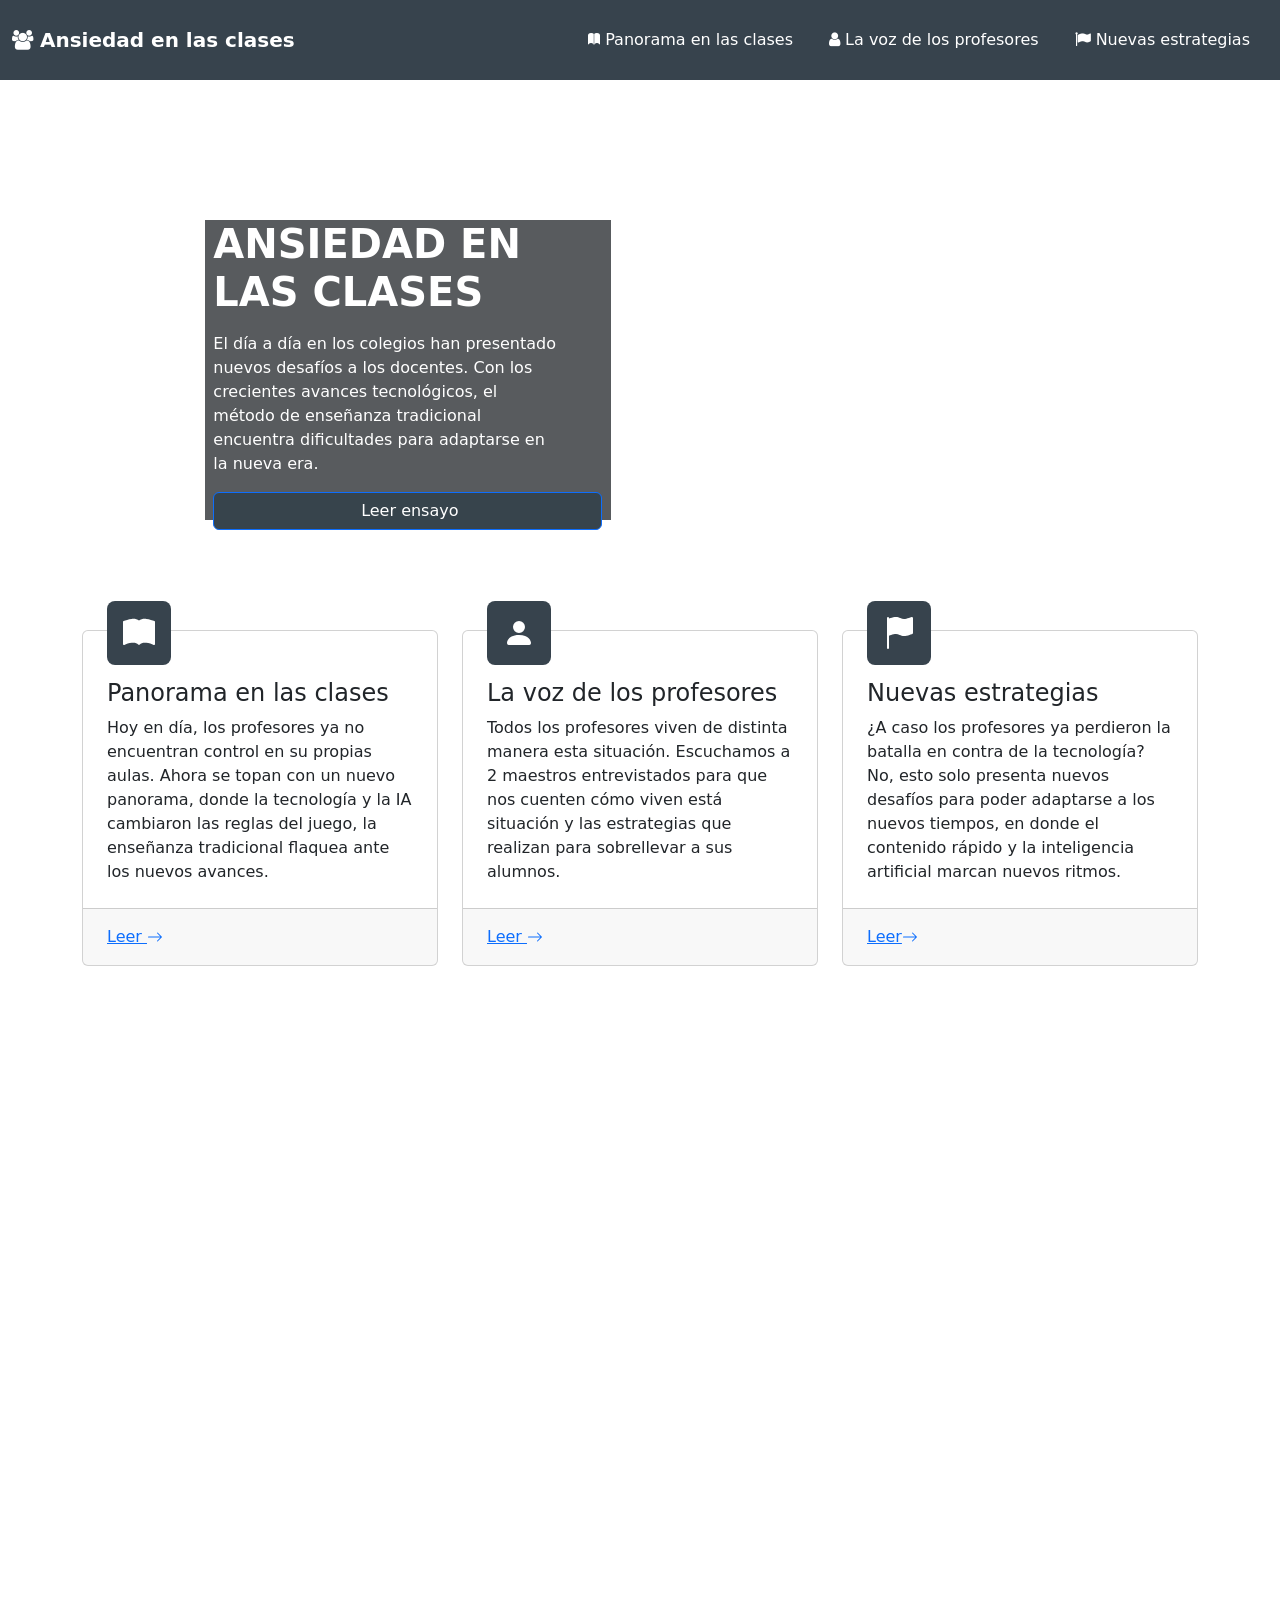
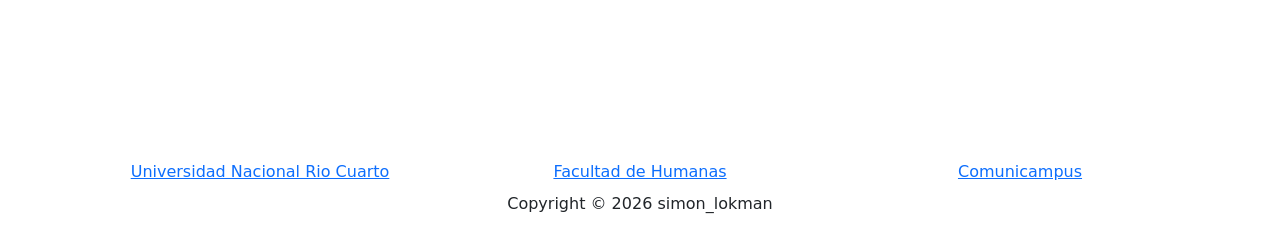
<file: index.html>
<!DOCTYPE html>
<html data-bs-theme="light" lang="en">

<head>
    <meta charset="utf-8">
    <meta name="viewport" content="width=device-width, initial-scale=1.0, shrink-to-fit=no">
    <title>Ansiedad en las clases</title>
    <link rel="stylesheet" href="assets/bootstrap/css/bootstrap.min.css">
    <link rel="stylesheet" href="https://fonts.googleapis.com/css?family=Lora">
    <link rel="stylesheet" href="assets/fonts/font-awesome.min.css">
    <link rel="stylesheet" href="assets/fonts/ionicons.min.css">
    <link rel="stylesheet" href="assets/css/article-nice.css">
    <link rel="stylesheet" href="assets/css/Dark-NavBar-Navigation-with-Button.css">
    <link rel="stylesheet" href="assets/css/Dark-NavBar-Navigation-with-Search.css">
    <link rel="stylesheet" href="assets/css/Dark-NavBar.css">
    <link rel="stylesheet" href="assets/css/ml-video-1.css">
    <link rel="stylesheet" href="assets/css/ml-video.css">
    <link rel="stylesheet" href="assets/css/Navbar-Centered-Brand-Dark-icons.css">
    <link rel="stylesheet" href="assets/css/social-links.css">
</head>

<body>
    <div>
        <nav class="navbar navbar-expand-md sticky-top navigation-clean-button navbar-light" style="height:80px;background-color:#37434d;color:#ffffff;">
            <div class="container-fluid"><a class="navbar-brand" href="index.html"><i class="fa fa-group"></i>&nbsp;Ansiedad en las clases</a><button class="navbar-toggler" data-bs-toggle="collapse" data-bs-target="#navcol-1"><span class="visually-hidden">Toggle navigation</span><span class="navbar-toggler-icon"></span></button>
                <div class="collapse navbar-collapse" id="navcol-1">
                    <ul class="navbar-nav ms-auto">
                        <li class="nav-item"></li>
                        <li class="nav-item"><a class="nav-link" style="color:#ffffff;" href="Pagina%201.html"><i class="icon ion-ios-book"></i>&nbsp;Panorama en las clases</a></li>
                        <li class="nav-item"><a class="nav-link" style="color:#ffffff;" href="Pagina%202.html"><i class="fa fa-user"></i>&nbsp;La voz de los profesores</a></li>
                        <li class="nav-item"><a class="nav-link" style="color:#ffffff;" href="Pagina%203.html"><i class="fa fa-flag"></i>&nbsp;Nuevas estrategias</a></li>
                        <li class="nav-item"></li>
                    </ul>
                </div>
            </div>
        </nav>
    </div>
    <section>
        <div style="height: 600px;background: url(&quot;https://i.ibb.co/5gRZz3hs/Celulares-en-la-escuela-cada-vez-mas-paises-restr.png&quot;) center / cover;">
            <div class="row">
                <div class="col-md-6 col-xl-4 col-xxl-4 offset-md-2 ps-2 mb-4 pb-0" style="margin-top: 140px;background: var(--bs-secondary-color);height: 300px;backdrop-filter: opacity(0.63) blur(4px);-webkit-backdrop-filter: opacity(0.63) blur(4px);width: 406px;">
                    <div style="max-width: 350px;">
                        <h1 class="text-uppercase fw-bold" style="--bs-body-color: #ffffff;--bs-dark: #ffffff;--bs-dark-rgb: 255,255,255;border-color: rgb(255,255,255);color: rgb(255,255,255);">Ansiedad en las clases</h1>
                        <p class="my-3" style="color: rgb(255,255,255);">El día a día en los colegios han presentado nuevos desafíos a los docentes. Con los crecientes avances tecnológicos, el método de enseñanza tradicional encuentra dificultades para adaptarse en la nueva era.</p>
                    </div><a class="btn btn-primary me-0 pe-2" role="button" style="background: rgb(55,68,76);filter: blur(0px);width: 389px;" href="https://docs.google.com/document/d/1BsuKO37aSyL7-ldbVSuxeJLJY0lEOlQ5/edit?usp=sharing&amp;ouid=116143660515679814758&amp;rtpof=true&amp;sd=true" target="_blank">Leer ensayo</a>
                </div>
            </div>
        </div>
        <div class="container position-relative h-100" style="top: -50px;">
            <div class="row gy-5 gy-lg-0 row-cols-1 row-cols-md-2 row-cols-lg-3">
                <div class="col">
                    <div class="card">
                        <div class="card-body p-4 pt-5">
                            <div class="bs-icon-lg bs-icon-rounded bs-icon-primary position-absolute d-flex flex-shrink-0 justify-content-center align-items-center mb-3 bs-icon" style="top: -30px;background: rgb(55,67,77);"><svg class="bi bi-book-fill" xmlns="http://www.w3.org/2000/svg" width="1em" height="1em" fill="currentColor" viewBox="0 0 16 16">
                                    <path d="M8 1.783C7.015.936 5.587.81 4.287.94c-1.514.153-3.042.672-3.994 1.105A.5.5 0 0 0 0 2.5v11a.5.5 0 0 0 .707.455c.882-.4 2.303-.881 3.68-1.02 1.409-.142 2.59.087 3.223.877a.5.5 0 0 0 .78 0c.633-.79 1.814-1.019 3.222-.877 1.378.139 2.8.62 3.681 1.02A.5.5 0 0 0 16 13.5v-11a.5.5 0 0 0-.293-.455c-.952-.433-2.48-.952-3.994-1.105C10.413.809 8.985.936 8 1.783"></path>
                                </svg></div>
                            <h4 class="card-title">Panorama en las clases</h4>
                            <p class="card-text">Hoy en día, los profesores ya no encuentran control en su propias aulas. Ahora se topan con un nuevo panorama, donde la tecnología y la IA cambiaron las reglas del juego, la enseñanza tradicional flaquea ante los nuevos avances.</p>
                        </div>
                        <div class="card-footer p-4 py-3"><a href="Pagina%201.html">Leer&nbsp;<svg class="bi bi-arrow-right" xmlns="http://www.w3.org/2000/svg" width="1em" height="1em" fill="currentColor" viewBox="0 0 16 16">
                                    <path fill-rule="evenodd" d="M1 8a.5.5 0 0 1 .5-.5h11.793l-3.147-3.146a.5.5 0 0 1 .708-.708l4 4a.5.5 0 0 1 0 .708l-4 4a.5.5 0 0 1-.708-.708L13.293 8.5H1.5A.5.5 0 0 1 1 8"></path>
                                </svg></a></div>
                    </div>
                </div>
                <div class="col">
                    <div class="card">
                        <div class="card-body p-4 pt-5">
                            <div class="bs-icon-lg bs-icon-rounded bs-icon-primary position-absolute d-flex flex-shrink-0 justify-content-center align-items-center mb-3 bs-icon" style="top: -30px;background: rgb(55,67,77);"><svg class="bi bi-person-fill" xmlns="http://www.w3.org/2000/svg" width="1em" height="1em" fill="currentColor" viewBox="0 0 16 16">
                                    <path d="M3 14s-1 0-1-1 1-4 6-4 6 3 6 4-1 1-1 1zm5-6a3 3 0 1 0 0-6 3 3 0 0 0 0 6"></path>
                                </svg></div>
                            <h4 class="card-title">La voz de los profesores</h4>
                            <p class="card-text">Todos los profesores viven de distinta manera esta situación. Escuchamos a 2 maestros entrevistados para que nos cuenten cómo viven está situación y las estrategias que realizan para sobrellevar a sus alumnos.</p>
                        </div>
                        <div class="card-footer p-4 py-3"><a href="Pagina%202.html">Leer&nbsp;<svg class="bi bi-arrow-right" xmlns="http://www.w3.org/2000/svg" width="1em" height="1em" fill="currentColor" viewBox="0 0 16 16">
                                    <path fill-rule="evenodd" d="M1 8a.5.5 0 0 1 .5-.5h11.793l-3.147-3.146a.5.5 0 0 1 .708-.708l4 4a.5.5 0 0 1 0 .708l-4 4a.5.5 0 0 1-.708-.708L13.293 8.5H1.5A.5.5 0 0 1 1 8"></path>
                                </svg></a></div>
                    </div>
                </div>
                <div class="col">
                    <div class="card">
                        <div class="card-body p-4 pt-5">
                            <div class="bs-icon-lg bs-icon-rounded bs-icon-primary position-absolute d-flex flex-shrink-0 justify-content-center align-items-center mb-3 bs-icon" style="top: -30px;background: rgb(55,67,77);"><svg class="bi bi-flag-fill" xmlns="http://www.w3.org/2000/svg" width="1em" height="1em" fill="currentColor" viewBox="0 0 16 16">
                                    <path d="M14.778.085A.5.5 0 0 1 15 .5V8a.5.5 0 0 1-.314.464L14.5 8l.186.464-.003.001-.006.003-.023.009a12.435 12.435 0 0 1-.397.15c-.264.095-.631.223-1.047.35-.816.252-1.879.523-2.71.523-.847 0-1.548-.28-2.158-.525l-.028-.01C7.68 8.71 7.14 8.5 6.5 8.5c-.7 0-1.638.23-2.437.477A19.626 19.626 0 0 0 3 9.342V15.5a.5.5 0 0 1-1 0V.5a.5.5 0 0 1 1 0v.282c.226-.079.496-.17.79-.26C4.606.272 5.67 0 6.5 0c.84 0 1.524.277 2.121.519l.043.018C9.286.788 9.828 1 10.5 1c.7 0 1.638-.23 2.437-.477a19.587 19.587 0 0 0 1.349-.476l.019-.007.004-.002h.001"></path>
                                </svg></div>
                            <h4 class="card-title">Nuevas estrategias</h4>
                            <p class="card-text">¿A caso los profesores ya perdieron la batalla en contra de la tecnología? No, esto solo presenta nuevos desafíos para poder adaptarse a los nuevos tiempos, en donde el contenido rápido y la inteligencia artificial marcan nuevos ritmos.</p>
                        </div>
                        <div class="card-footer p-4 py-3"><a href="Pagina%203.html">Leer<svg class="bi bi-arrow-right" xmlns="http://www.w3.org/2000/svg" width="1em" height="1em" fill="currentColor" viewBox="0 0 16 16">
                                    <path fill-rule="evenodd" d="M1 8a.5.5 0 0 1 .5-.5h11.793l-3.147-3.146a.5.5 0 0 1 .708-.708l4 4a.5.5 0 0 1 0 .708l-4 4a.5.5 0 0 1-.708-.708L13.293 8.5H1.5A.5.5 0 0 1 1 8"></path>
                                </svg></a></div>
                    </div>
                </div>
            </div>
        </div>
    </section>
    <div class="ratio ratio-16x9"><iframe src="https://view.genially.com/6a24480dca511732562c22d0"></iframe></div>
    <footer class="text-center bg-body py-4">
        <div class="container">
            <div class="row row-cols-1 row-cols-lg-3">
                <div class="col"><a href="https://www.unrc.edu.ar/" target="_blank">Universidad Nacional Rio Cuarto</a></div>
                <div class="col"><a href="https://www.hum.unrc.edu.ar/" target="_blank">Facultad de Humanas</a>
                    <p class="text-body my-2">Copyright&nbsp;© 2026 simon_lokman</p>
                    <p class="text-body my-2"></p>
                </div>
                <div class="col ps-0 pe-0"><a href="https://comunicampus.org/" target="_blank">Comunicampus</a></div>
            </div>
        </div>
    </footer>
    <script src="assets/bootstrap/js/bootstrap.min.js"></script>
    <script src="assets/js/ml-video.js"></script>
</body>

</html>
</file>
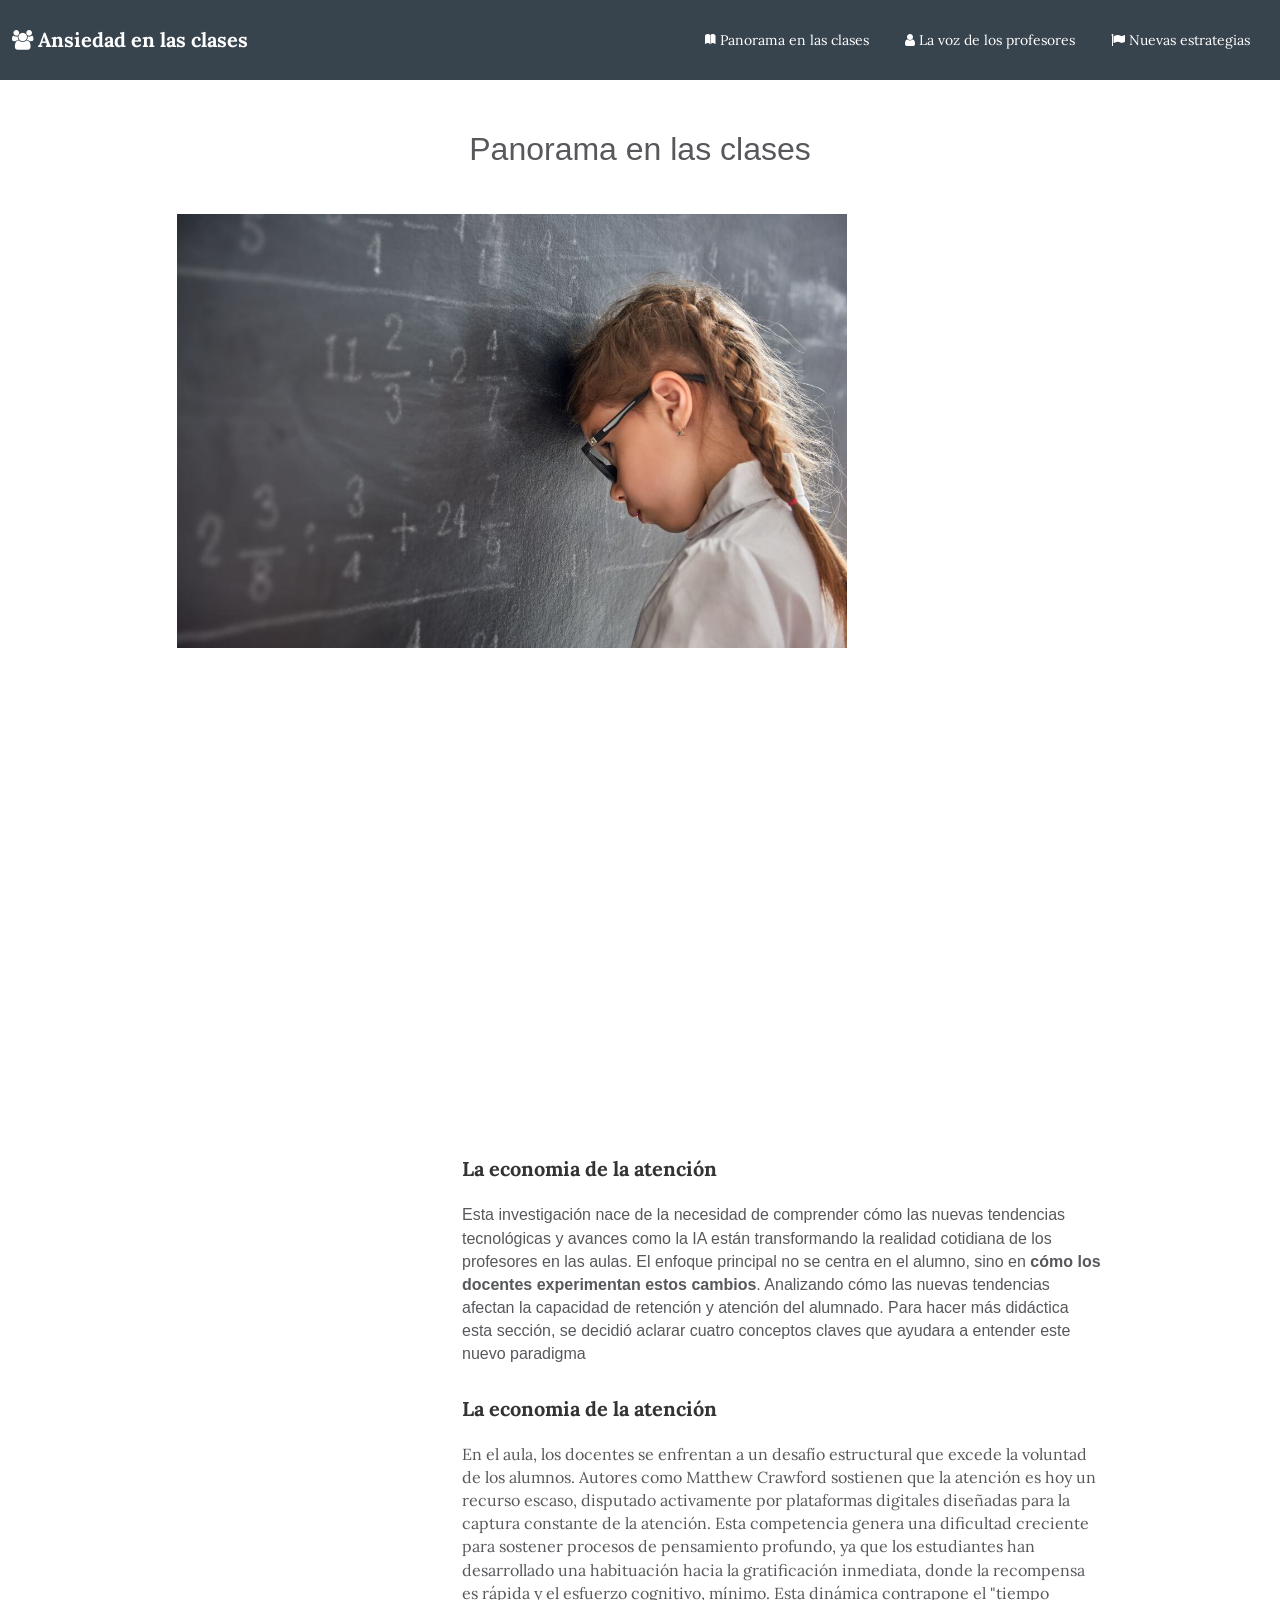
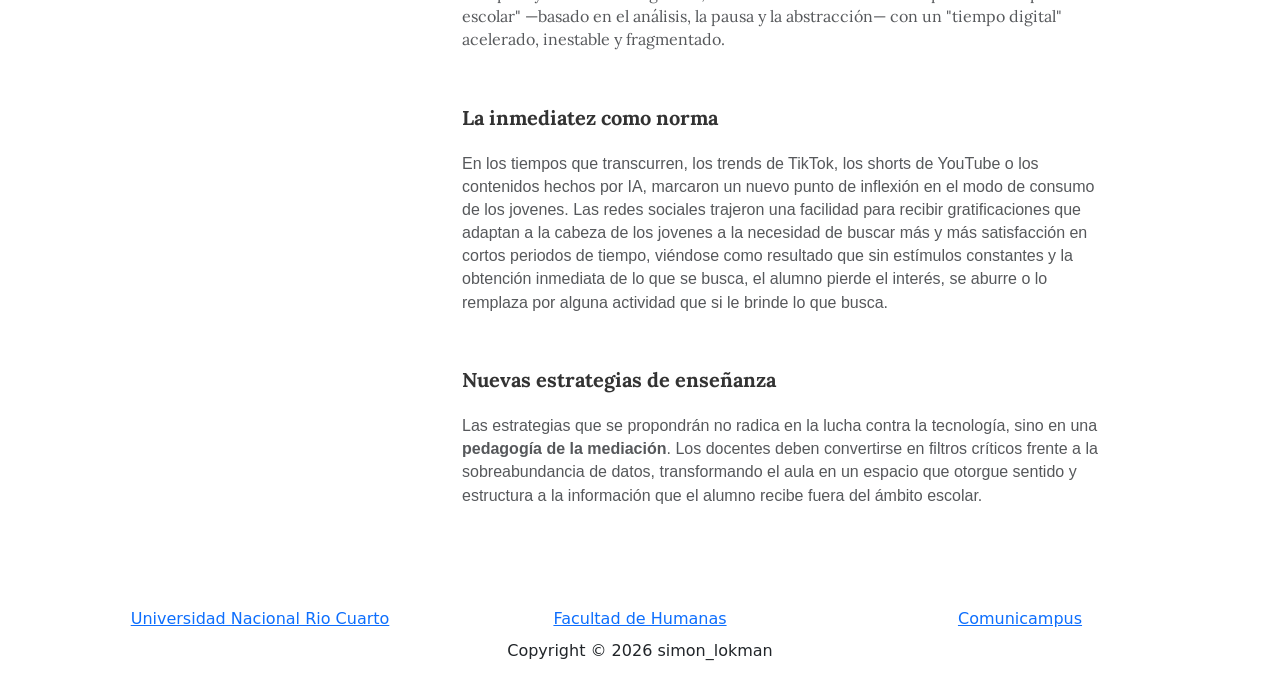
<file: Pagina 1.html>
<!DOCTYPE html>
<html data-bs-theme="light" lang="en">

<head>
    <meta charset="utf-8">
    <meta name="viewport" content="width=device-width, initial-scale=1.0, shrink-to-fit=no">
    <title>Ansiedad en las clases</title>
    <link rel="stylesheet" href="assets/bootstrap/css/bootstrap.min.css">
    <link rel="stylesheet" href="https://fonts.googleapis.com/css?family=Lora">
    <link rel="stylesheet" href="assets/fonts/font-awesome.min.css">
    <link rel="stylesheet" href="assets/fonts/ionicons.min.css">
    <link rel="stylesheet" href="assets/css/article-nice.css">
    <link rel="stylesheet" href="assets/css/Dark-NavBar-Navigation-with-Button.css">
    <link rel="stylesheet" href="assets/css/Dark-NavBar-Navigation-with-Search.css">
    <link rel="stylesheet" href="assets/css/Dark-NavBar.css">
    <link rel="stylesheet" href="assets/css/ml-video-1.css">
    <link rel="stylesheet" href="assets/css/ml-video.css">
    <link rel="stylesheet" href="assets/css/Navbar-Centered-Brand-Dark-icons.css">
    <link rel="stylesheet" href="assets/css/social-links.css">
</head>

<body>
    <section class="article-dual-column">
        <nav class="navbar navbar-expand-md sticky-top navigation-clean-button navbar-light" style="height:80px;background-color:#37434d;color:#ffffff;">
            <div class="container-fluid"><a class="navbar-brand" href="index.html"><i class="fa fa-group"></i>&nbsp;Ansiedad en las clases</a><button class="navbar-toggler" data-bs-toggle="collapse" data-bs-target="#navcol-1"><span class="visually-hidden">Toggle navigation</span><span class="navbar-toggler-icon"></span></button>
                <div class="collapse navbar-collapse" id="navcol-1">
                    <ul class="navbar-nav ms-auto">
                        <li class="nav-item"></li>
                        <li class="nav-item"><a class="nav-link active" style="color:#ffffff;" href="Pagina%201.html"><i class="icon ion-ios-book"></i>&nbsp;Panorama en las clases</a></li>
                        <li class="nav-item"><a class="nav-link" style="color:#ffffff;" href="Pagina%202.html"><i class="fa fa-user"></i>&nbsp;La voz de los profesores</a></li>
                        <li class="nav-item"><a class="nav-link" style="color:#ffffff;" href="Pagina%203.html"><i class="fa fa-flag"></i>&nbsp;Nuevas estrategias</a></li>
                        <li class="nav-item"></li>
                    </ul>
                </div>
            </div>
        </nav>
        <div class="container">
            <div class="row">
                <div class="col-md-10 offset-md-1">
                    <div class="intro">
                        <h1 class="text-center" id="inceput-1" style="font-family: Roboto, sans-serif;">Panorama en las clases</h1>
                        <p class="text-center"> </p><img class="img-fluid" src="assets/img/dificultades-de-aprendizaje-2.jpg" style="width: 670px;height: 434.388px;">
                    </div>
                </div>
            </div>
            <div class="row">
                <div class="col-md-10 col-lg-3 offset-md-1">
                    <div class="toc"></div>
                </div>
                <div class="col-md-10 col-lg-7 offset-md-1 offset-lg-0">
                    <div class="text">
                        <div class="ratio ratio-16x9"><iframe src="https://view.genially.com/6a24480dca511732562c22d0"></iframe></div>
                        <p style="font-family: Roboto, sans-serif;"><br><br></p><a class="d-inline-block" href="https://www.google.com/"></a>
                        <h2 id="detaliitehnice-1">La economia de la atención</h2>
                        <p style="font-family: Roboto, sans-serif;">Esta investigación nace de la necesidad de comprender cómo las nuevas tendencias tecnológicas y avances como la IA están transformando la realidad cotidiana de los profesores en las aulas. El enfoque principal no se centra en el alumno, sino en <strong>cómo los docentes experimentan estos cambios</strong>. Analizando cómo las nuevas tendencias afectan la capacidad de retención y atención del alumnado. Para hacer más didáctica esta sección, se decidió aclarar cuatro conceptos claves que ayudara a entender este nuevo paradigma</p>
                        <h2 id="detaliitehnice-2">La economia de la atención</h2>
                        <p>En el aula, los docentes se enfrentan a un desafío estructural que excede la voluntad de los alumnos. Autores como Matthew Crawford sostienen que la atención es hoy un recurso escaso, disputado activamente por plataformas digitales diseñadas para la captura constante de la atención. Esta competencia genera una dificultad creciente para sostener procesos de pensamiento profundo, ya que los estudiantes han desarrollado una habituación hacia la gratificación inmediata, donde la recompensa es rápida y el esfuerzo cognitivo, mínimo. Esta dinámica contrapone el "tiempo escolar" —basado en el análisis, la pausa y la abstracción— con un "tiempo digital" acelerado, inestable y fragmentado.<br><br></p>
                        <h2 id="detaliitehnice-3">La inmediatez como norma</h2>
                        <p style="font-family: Roboto, sans-serif;">En los tiempos que transcurren, los trends de TikTok, los shorts de YouTube o los contenidos hechos por IA, marcaron un nuevo punto de inflexión en el modo de consumo de los jovenes. Las redes sociales trajeron una facilidad para recibir gratificaciones que adaptan a la cabeza de los jovenes a la necesidad de buscar más y más satisfacción en cortos periodos de tiempo, viéndose como resultado que sin estímulos constantes y la obtención inmediata de lo que se busca, el alumno pierde el interés, se aburre o lo remplaza por alguna actividad que si le brinde lo que busca.&nbsp;<br><br></p>
                        <h2 id="detaliitehnice-4">Nuevas estrategias de enseñanza</h2>
                        <p style="font-family: Roboto, sans-serif;">Las estrategias que se propondrán no radica en la lucha contra la tecnología, sino en una <strong>pedagogía de la mediación</strong>. Los docentes deben convertirse en filtros críticos frente a la sobreabundancia de datos, transformando el aula en un espacio que otorgue sentido y estructura a la información que el alumno recibe fuera del ámbito escolar.</p>
                        <figure class="figure"></figure>
                    </div>
                </div>
            </div>
        </div>
    </section>
    <footer class="text-center bg-body py-4">
        <div class="container">
            <div class="row row-cols-1 row-cols-lg-3">
                <div class="col"><a href="https://www.unrc.edu.ar/" target="_blank">Universidad Nacional Rio Cuarto</a></div>
                <div class="col"><a href="https://www.hum.unrc.edu.ar/" target="_blank">Facultad de Humanas</a>
                    <p class="text-body my-2">Copyright&nbsp;© 2026 simon_lokman</p>
                    <p class="text-body my-2"></p>
                </div>
                <div class="col ps-0 pe-0"><a href="https://comunicampus.org/" target="_blank">Comunicampus</a></div>
            </div>
        </div>
    </footer>
    <script src="assets/bootstrap/js/bootstrap.min.js"></script>
    <script src="assets/js/ml-video.js"></script>
</body>

</html>
</file>
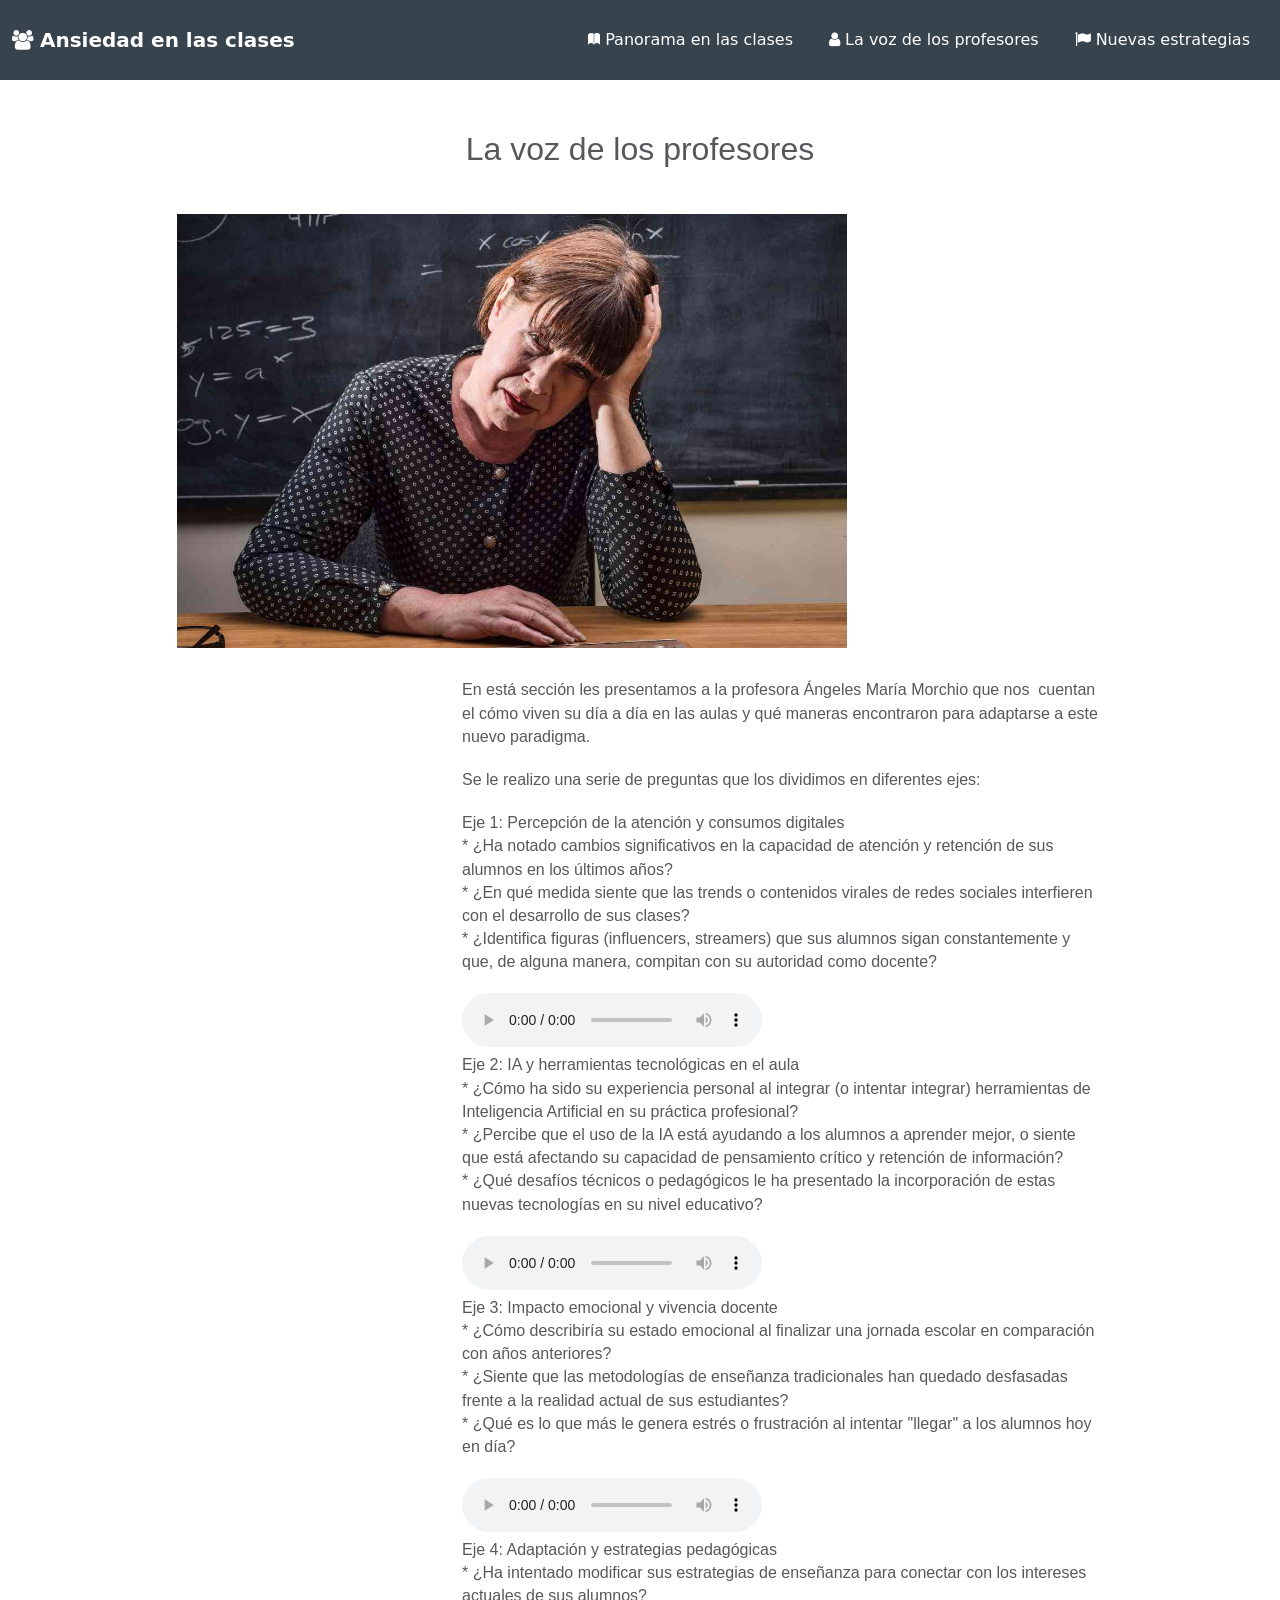
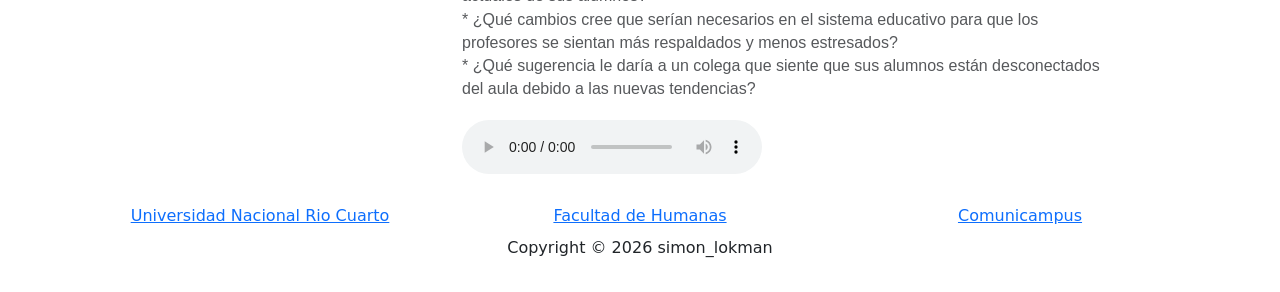
<file: Pagina 2.html>
<!DOCTYPE html>
<html data-bs-theme="light" lang="en">

<head>
    <meta charset="utf-8">
    <meta name="viewport" content="width=device-width, initial-scale=1.0, shrink-to-fit=no">
    <title>Ansiedad en las clases</title>
    <link rel="stylesheet" href="assets/bootstrap/css/bootstrap.min.css">
    <link rel="stylesheet" href="https://fonts.googleapis.com/css?family=Lora">
    <link rel="stylesheet" href="assets/fonts/font-awesome.min.css">
    <link rel="stylesheet" href="assets/fonts/ionicons.min.css">
    <link rel="stylesheet" href="assets/css/article-nice.css">
    <link rel="stylesheet" href="assets/css/Dark-NavBar-Navigation-with-Button.css">
    <link rel="stylesheet" href="assets/css/Dark-NavBar-Navigation-with-Search.css">
    <link rel="stylesheet" href="assets/css/Dark-NavBar.css">
    <link rel="stylesheet" href="assets/css/ml-video-1.css">
    <link rel="stylesheet" href="assets/css/ml-video.css">
    <link rel="stylesheet" href="assets/css/Navbar-Centered-Brand-Dark-icons.css">
    <link rel="stylesheet" href="assets/css/social-links.css">
</head>

<body>
    <div></div>
    <nav class="navbar navbar-expand-md sticky-top navigation-clean-button navbar-light" style="height:80px;background-color:#37434d;color:#ffffff;">
        <div class="container-fluid"><a class="navbar-brand" href="index.html"><i class="fa fa-group"></i>&nbsp;Ansiedad en las clases</a><button class="navbar-toggler" data-bs-toggle="collapse" data-bs-target="#navcol-1"><span class="visually-hidden">Toggle navigation</span><span class="navbar-toggler-icon"></span></button>
            <div class="collapse navbar-collapse" id="navcol-1">
                <ul class="navbar-nav ms-auto">
                    <li class="nav-item"></li>
                    <li class="nav-item"><a class="nav-link" style="color:#ffffff;" href="Pagina%201.html"><i class="icon ion-ios-book"></i>&nbsp;Panorama en las clases</a></li>
                    <li class="nav-item"><a class="nav-link active" style="color:#ffffff;" href="Pagina%202.html"><i class="fa fa-user"></i>&nbsp;La voz de los profesores</a></li>
                    <li class="nav-item"><a class="nav-link" style="color:#ffffff;" href="Pagina%203.html"><i class="fa fa-flag"></i>&nbsp;Nuevas estrategias</a></li>
                    <li class="nav-item"></li>
                </ul>
            </div>
        </div>
    </nav>
    <section class="article-dual-column">
        <div class="container">
            <div class="row">
                <div class="col-md-10 offset-md-1">
                    <div class="intro">
                        <h1 class="text-center" id="inceput-1" style="font-family: Roboto, sans-serif;">La voz de los profesores</h1>
                        <p class="text-center"> </p><img class="img-fluid" src="assets/img/depresion-profesores.jpg" style="width: 670px;height: 434.388px;">
                    </div>
                </div>
            </div>
            <div class="row">
                <div class="col-md-10 col-lg-3 offset-md-1"></div>
                <div class="col-md-10 col-lg-7 offset-md-1 offset-lg-0">
                    <div class="text">
                        <p style="font-family: Roboto, sans-serif;">En está sección les presentamos a la profesora Ángeles María Morchio que nos&nbsp; cuentan el cómo viven su día a día en las aulas y qué maneras encontraron para adaptarse a este nuevo paradigma.</p>
                        <p style="font-family: Roboto, sans-serif;">Se le realizo una serie de preguntas que los dividimos en diferentes ejes:</p>
                        <p style="font-family: Roboto, sans-serif;">Eje 1: Percepción de la atención y consumos digitales<br> * ¿Ha notado cambios significativos en la capacidad de atención y retención de sus alumnos en los últimos años?<br> * ¿En qué medida siente que las trends o contenidos virales de redes sociales interfieren con el desarrollo de sus clases?<br> * ¿Identifica figuras (influencers, streamers) que sus alumnos sigan constantemente y que, de alguna manera, compitan con su autoridad como docente?</p><audio controls="">
                            <source src="https://files.catbox.moe/pav8y1.mp3" type="audio/mpeg">
                        </audio>
                        <p style="font-family: Roboto, sans-serif;">Eje 2: IA y herramientas tecnológicas en el aula<br> * ¿Cómo ha sido su experiencia personal al integrar (o intentar integrar) herramientas de Inteligencia Artificial en su práctica profesional?<br> * ¿Percibe que el uso de la IA está ayudando a los alumnos a aprender mejor, o siente que está afectando su capacidad de pensamiento crítico y retención de información?<br> * ¿Qué desafíos técnicos o pedagógicos le ha presentado la incorporación de estas nuevas tecnologías en su nivel educativo?</p><audio controls="">
                            <source src="https://files.catbox.moe/4e1su7.mp3" type="audio/mpeg">
                        </audio>
                        <p style="font-family: Roboto, sans-serif;">Eje 3: Impacto emocional y vivencia docente<br> * ¿Cómo describiría su estado emocional al finalizar una jornada escolar en comparación con años anteriores?<br> * ¿Siente que las metodologías de enseñanza tradicionales han quedado desfasadas frente a la realidad actual de sus estudiantes?<br> * ¿Qué es lo que más le genera estrés o frustración al intentar "llegar" a los alumnos hoy en día?</p><audio controls="">
                            <source src="https://files.catbox.moe/gho5u3.mp3" type="audio/mpeg">
                        </audio>
                        <p style="font-family: Roboto, sans-serif;">Eje 4: Adaptación y estrategias pedagógicas<br> * ¿Ha intentado modificar sus estrategias de enseñanza para conectar con los intereses actuales de sus alumnos?<br> * ¿Qué cambios cree que serían necesarios en el sistema educativo para que los profesores se sientan más respaldados y menos estresados?<br> * ¿Qué sugerencia le daría a un colega que siente que sus alumnos están desconectados del aula debido a las nuevas tendencias?</p><audio controls="">
                            <source src="https://files.catbox.moe/e207nr.mp3" type="audio/mpeg">
                        </audio>
                        <figure class="figure"></figure>
                    </div>
                </div>
            </div>
        </div>
    </section>
    <footer class="text-center bg-body py-4">
        <div class="container">
            <div class="row row-cols-1 row-cols-lg-3">
                <div class="col"><a href="https://www.unrc.edu.ar/" target="_blank">Universidad Nacional Rio Cuarto</a></div>
                <div class="col"><a href="https://www.hum.unrc.edu.ar/" target="_blank">Facultad de Humanas</a>
                    <p class="text-body my-2">Copyright&nbsp;© 2026 simon_lokman</p>
                    <p class="text-body my-2"></p>
                </div>
                <div class="col ps-0 pe-0"><a href="https://comunicampus.org/" target="_blank">Comunicampus</a></div>
            </div>
        </div>
    </footer>
    <script src="assets/bootstrap/js/bootstrap.min.js"></script>
    <script src="assets/js/ml-video.js"></script>
</body>

</html>
</file>
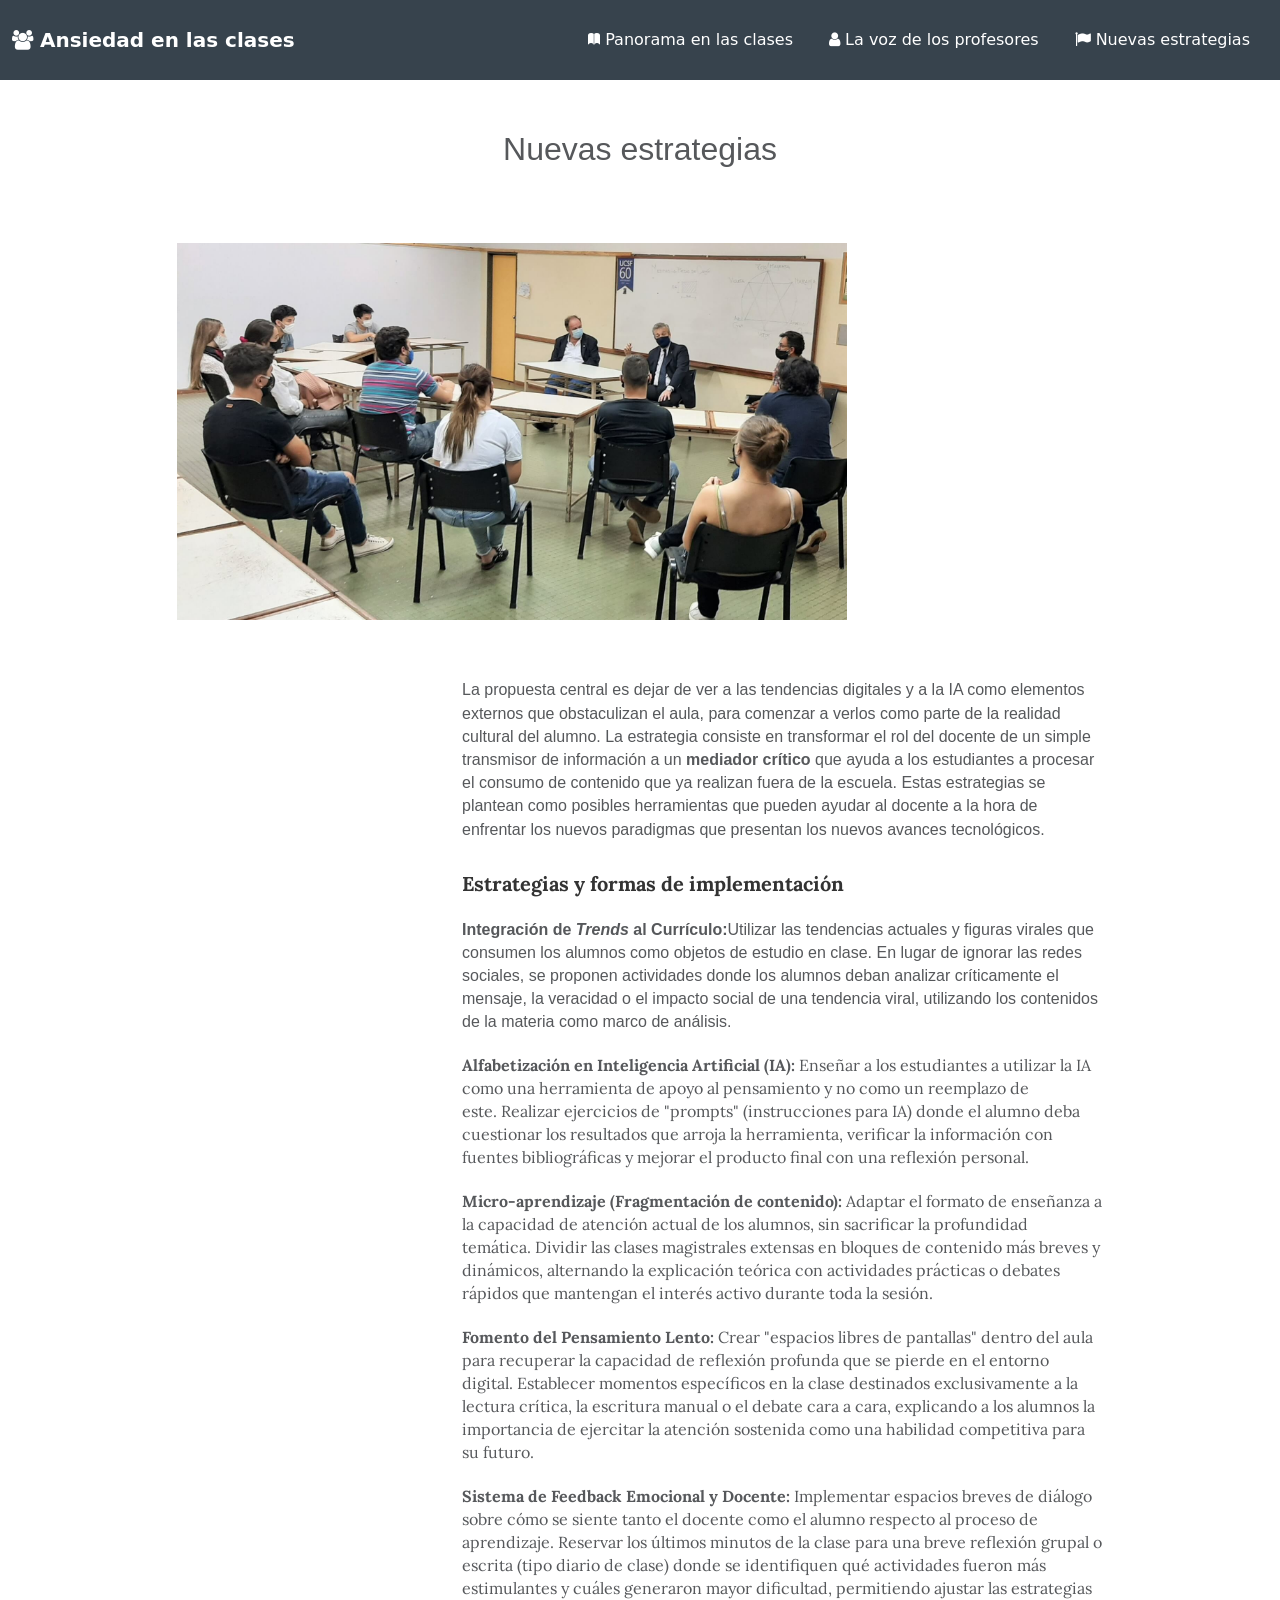
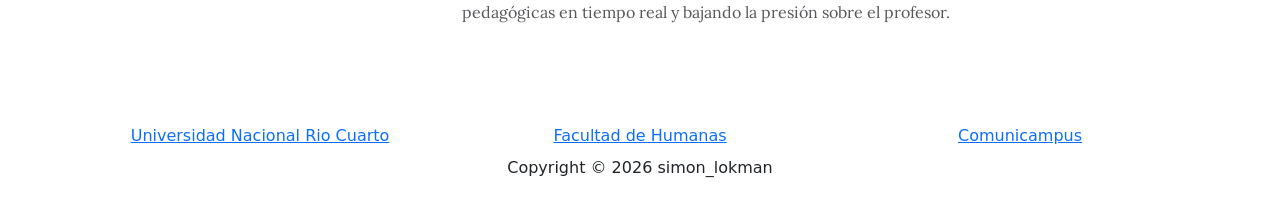
<file: Pagina 3.html>
<!DOCTYPE html>
<html data-bs-theme="light" lang="en">

<head>
    <meta charset="utf-8">
    <meta name="viewport" content="width=device-width, initial-scale=1.0, shrink-to-fit=no">
    <title>Ansiedad en las clases</title>
    <link rel="stylesheet" href="assets/bootstrap/css/bootstrap.min.css">
    <link rel="stylesheet" href="https://fonts.googleapis.com/css?family=Lora">
    <link rel="stylesheet" href="assets/fonts/font-awesome.min.css">
    <link rel="stylesheet" href="assets/fonts/ionicons.min.css">
    <link rel="stylesheet" href="assets/css/article-nice.css">
    <link rel="stylesheet" href="assets/css/Dark-NavBar-Navigation-with-Button.css">
    <link rel="stylesheet" href="assets/css/Dark-NavBar-Navigation-with-Search.css">
    <link rel="stylesheet" href="assets/css/Dark-NavBar.css">
    <link rel="stylesheet" href="assets/css/ml-video-1.css">
    <link rel="stylesheet" href="assets/css/ml-video.css">
    <link rel="stylesheet" href="assets/css/Navbar-Centered-Brand-Dark-icons.css">
    <link rel="stylesheet" href="assets/css/social-links.css">
</head>

<body>
    <nav class="navbar navbar-expand-md sticky-top navigation-clean-button navbar-light" style="height:80px;background-color:#37434d;color:#ffffff;">
        <div class="container-fluid"><a class="navbar-brand" href="index.html"><i class="fa fa-group"></i>&nbsp;Ansiedad en las clases</a><button class="navbar-toggler" data-bs-toggle="collapse" data-bs-target="#navcol-1"><span class="visually-hidden">Toggle navigation</span><span class="navbar-toggler-icon"></span></button>
            <div class="collapse navbar-collapse" id="navcol-1">
                <ul class="navbar-nav ms-auto">
                    <li class="nav-item"></li>
                    <li class="nav-item"><a class="nav-link" style="color:#ffffff;" href="Pagina%201.html"><i class="icon ion-ios-book"></i>&nbsp;Panorama en las clases</a></li>
                    <li class="nav-item"><a class="nav-link" style="color:#ffffff;" href="Pagina%202.html"><i class="fa fa-user"></i>&nbsp;La voz de los profesores</a></li>
                    <li class="nav-item"><a class="nav-link active" style="color:#ffffff;" href="Pagina%203.html"><i class="fa fa-flag"></i>&nbsp;Nuevas estrategias</a></li>
                    <li class="nav-item"></li>
                </ul>
            </div>
        </div>
    </nav>
    <section class="article-dual-column">
        <div class="container">
            <div class="row">
                <div class="col-md-10 offset-md-1">
                    <div class="intro">
                        <h1 class="text-center" id="inceput-1" style="font-family: Roboto, sans-serif;">Nuevas estrategias</h1>
                        <p class="text-center"> </p><img class="img-fluid object-fit-contain" src="assets/img/estudiantes-scaled.jpg" style="width: 670px;height: 434.388px;">
                    </div>
                </div>
            </div>
            <div class="row">
                <div class="col-md-10 col-lg-3 offset-md-1"></div>
                <div class="col-md-10 col-lg-7 offset-md-1 offset-lg-0">
                    <div class="text">
                        <p style="font-family: Roboto, sans-serif;">La propuesta central es dejar de ver a las tendencias digitales y a la IA como elementos externos que obstaculizan el aula, para comenzar a verlos como parte de la realidad cultural del alumno. La estrategia consiste en transformar el rol del docente de un simple transmisor de información a un <strong>mediador crítico</strong> que ayuda a los estudiantes a procesar el consumo de contenido que ya realizan fuera de la escuela. Estas estrategias se plantean como posibles herramientas que pueden ayudar al docente a la hora de enfrentar los nuevos paradigmas que presentan los nuevos avances tecnológicos.</p>
                        <h2 id="detaliitehnice-2">Estrategias y formas de implementación</h2>
                        <p style="font-family: Roboto, sans-serif;"><strong>Integración de <em>Trends</em> al Currículo:</strong>Utilizar las tendencias actuales y figuras virales que consumen los alumnos como objetos de estudio en clase.&nbsp;En lugar de ignorar las redes sociales, se proponen actividades donde los alumnos deban analizar críticamente el mensaje, la veracidad o el impacto social de una tendencia viral, utilizando los contenidos de la materia como marco de análisis.</p>
                        <p><strong>Alfabetización en Inteligencia Artificial (IA):</strong>&nbsp;Enseñar a los estudiantes a utilizar la IA como una herramienta de apoyo al pensamiento y no como un reemplazo de este.&nbsp;Realizar ejercicios de "prompts" (instrucciones para IA) donde el alumno deba cuestionar los resultados que arroja la herramienta, verificar la información con fuentes bibliográficas y mejorar el producto final con una reflexión personal.</p>
                        <p><strong>Micro-aprendizaje (Fragmentación de contenido):</strong>&nbsp;Adaptar el formato de enseñanza a la capacidad de atención actual de los alumnos, sin sacrificar la profundidad temática.&nbsp;Dividir las clases magistrales extensas en bloques de contenido más breves y dinámicos, alternando la explicación teórica con actividades prácticas o debates rápidos que mantengan el interés activo durante toda la sesión.</p>
                        <p><strong>Fomento del Pensamiento Lento:</strong> Crear "espacios libres de pantallas" dentro del aula para recuperar la capacidad de reflexión profunda que se pierde en el entorno digital.&nbsp;Establecer momentos específicos en la clase destinados exclusivamente a la lectura crítica, la escritura manual o el debate cara a cara, explicando a los alumnos la importancia de ejercitar la atención sostenida como una habilidad competitiva para su futuro.</p>
                        <p><strong>Sistema de Feedback Emocional y Docente:</strong>&nbsp;Implementar espacios breves de diálogo sobre cómo se siente tanto el docente como el alumno respecto al proceso de aprendizaje.&nbsp;Reservar los últimos minutos de la clase para una breve reflexión grupal o escrita (tipo diario de clase) donde se identifiquen qué actividades fueron más estimulantes y cuáles generaron mayor dificultad, permitiendo ajustar las estrategias pedagógicas en tiempo real y bajando la presión sobre el profesor.</p>
                        <p></p>
                        <figure class="figure"></figure>
                    </div>
                </div>
            </div>
        </div>
    </section>
    <footer class="text-center bg-body py-4">
        <div class="container">
            <div class="row row-cols-1 row-cols-lg-3">
                <div class="col"><a href="https://www.unrc.edu.ar/" target="_blank">Universidad Nacional Rio Cuarto</a></div>
                <div class="col"><a href="https://www.hum.unrc.edu.ar/" target="_blank">Facultad de Humanas</a>
                    <p class="text-body my-2">Copyright&nbsp;© 2026 simon_lokman</p>
                    <p class="text-body my-2"></p>
                </div>
                <div class="col ps-0 pe-0"><a href="https://comunicampus.org/" target="_blank">Comunicampus</a></div>
            </div>
        </div>
    </footer>
    <script src="assets/bootstrap/js/bootstrap.min.js"></script>
    <script src="assets/js/ml-video.js"></script>
</body>

</html>
</file>
<file: assets/css/article-nice.css>
.article-dual-column {
  color: #56585b;
  background-color: #fff;
  font-family: 'Lora', serif;
  font-size: 14px;
}

.article-dual-column .intro {
  font-size: 16px;
  margin: 0 auto 30px;
}

.article-dual-column .intro h1 {
  font-size: 32px;
  margin-bottom: 15px;
  padding-top: 20px;
  line-height: 1.5;
  color: inherit;
  margin-top: 25px;
}

.article-dual-column .intro p {
  color: #929292;
  font-size: 12px;
}

.article-dual-column .intro img {
  margin-top: 25px;
}

.article-dual-column .text p {
  margin-bottom: 20px;
  line-height: 1.45;
}

@media (min-width:768px) {
  .article-dual-column .text p {
    font-size: 16px;
  }
}

.article-dual-column .text h2 {
  margin-top: 28px;
  margin-bottom: 20px;
  line-height: 1.45;
  font-size: 16px;
  font-weight: bold;
  color: #333;
}

@media (min-width:768px) {
  .article-dual-column .text h2 {
    font-size: 20px;
  }
}

.article-dual-column .text figure {
  text-align: center;
  margin-top: 30px;
  margin-bottom: 20px;
}

.article-dual-column .text figure img {
  margin-bottom: 12px;
  max-width: 100%;
}

@media (max-width:767px) {
  .article-dual-column .toc {
    border: 1px solid #d3d3d3;
    padding: 20px 0 15px;
    margin-bottom: 20px;
    border-width: 1px 0;
  }
}

.article-dual-column .toc p {
  text-transform: uppercase;
  font-size: 12px;
  font-weight: bold;
}

.article-dual-column .toc ul {
  padding-left: 20px;
  font-size: 13px;
  margin-bottom: 0;
}

.article-dual-column .toc li {
  padding: 2px 0;
}

.article-dual-column .toc a {
  color: inherit;
}

* {
  box-sizing: border-box;
}
</file>
<file: assets/css/Dark-NavBar-Navigation-with-Button.css>
.navigation-clean-button {
  background: #fff;
  padding-top: .75rem;
  padding-bottom: .75rem;
  color: #333;
  border-radius: 0;
  box-shadow: none;
  border: none;
  margin-bottom: 0;
}

@media (min-width:768px) {
  .navigation-clean-button {
    padding-top: 1rem;
    padding-bottom: 1rem;
  }
}

.navigation-clean-button .navbar-brand {
  font-weight: bold;
  color: inherit;
}

.navigation-clean-button .navbar-brand:hover {
  color: #222;
}

.navigation-clean-button .navbar-toggler {
  border-color: #ddd;
}

.navigation-clean-button .navbar-toggler:hover, .navigation-clean-button .navbar-toggler:focus {
  background: none;
}

.navigation-clean-button .navbar-toggler {
  color: #888;
}

.navigation-clean-button .navbar-collapse, .navigation-clean-button .form-inline {
  border-top-color: #ddd;
}

.navigation-clean-button .navbar-nav a.active, .navigation-clean-button .navbar-nav > .show > a {
  background: none;
  box-shadow: none;
}

.navigation-clean-button.navbar-light .navbar-nav a.active, .navigation-clean-button.navbar-light .navbar-nav a.active:focus, .navigation-clean-button.navbar-light .navbar-nav a.active:hover {
  color: #8f8f8f;
  box-shadow: none;
  background: none;
  pointer-events: none;
}

.navigation-clean-button.navbar .navbar-nav .nav-link {
  padding-left: 18px;
  padding-right: 18px;
}

.navigation-clean-button.navbar-light .navbar-nav .nav-link {
  color: #465765;
}

.navigation-clean-button.navbar-light .navbar-nav .nav-link:focus, .navigation-clean-button.navbar-light .navbar-nav .nav-link:hover {
  color: #37434d !important;
  background-color: transparent;
}

.navigation-clean-button .navbar-nav > li > .dropdown-menu {
  margin-top: -5px;
  box-shadow: 0 4px 8px rgba(0,0,0,.1);
  background-color: #fff;
  border-radius: 2px;
}

.navigation-clean-button .dropdown-menu .dropdown-item:focus, .navigation-clean-button .dropdown-menu .dropdown-item {
  line-height: 2;
  font-size: 14px;
  color: #37434d;
}

.navigation-clean-button .dropdown-menu .dropdown-item:focus, .navigation-clean-button .dropdown-menu .dropdown-item:hover {
  background: #eee;
  color: inherit;
}

.navigation-clean-button .actions .login {
  margin-right: 1rem;
  text-decoration: none;
  color: #465765;
}

.navigation-clean-button .navbar-text .action-button, .navigation-clean-button .navbar-text .action-button:active, .navigation-clean-button .navbar-text .action-button:hover {
  background: #56c6c6;
  border-radius: 20px;
  font-size: inherit;
  color: #fff;
  box-shadow: none;
  border: none;
  text-shadow: none;
  padding: .5rem 1rem;
  transition: background-color 0.25s;
  font-size: inherit;
}

.navigation-clean-button .navbar-text .action-button:hover {
  background: #66d7d7;
}
</file>
<file: assets/css/Dark-NavBar-Navigation-with-Search.css>
.navigation-clean-search {
  background: #fff;
  padding-top: .75rem;
  padding-bottom: .75rem;
  color: #333;
  border-radius: 0;
  box-shadow: none;
  border: none;
  margin-bottom: 0;
}

@media (min-width:768px) {
  .navigation-clean-search {
    padding-top: 1rem;
    padding-bottom: 1rem;
  }
}

.navigation-clean-search .navbar-brand {
  font-weight: bold;
  color: inherit;
}

.navigation-clean-search .navbar-brand:hover {
  color: #222;
}

.navigation-clean-search .navbar-toggler {
  border-color: #ddd;
}

.navigation-clean-search .navbar-toggler:hover, .navigation-clean-search .navbar-toggler:focus {
  background: none;
}

.navigation-clean-search .navbar-toggler {
  color: #888;
}

.navigation-clean-search .navbar-collapse, .navigation-clean-search .form-inline {
  border-top-color: #ddd;
}

.navigation-clean-search .navbar-nav a.active, .navigation-clean-search .navbar-nav > .show > a {
  background: none;
  box-shadow: none;
}

.navigation-clean-search.navbar-light .navbar-nav a.active, .navigation-clean-search.navbar-light .navbar-nav a.active:focus, .navigation-clean-search.navbar-light .navbar-nav a.active:hover {
  color: #8f8f8f;
  box-shadow: none;
  background: none;
  pointer-events: none;
}

.navigation-clean-search.navbar .navbar-nav .nav-link {
  padding-left: 18px;
  padding-right: 18px;
}

.navigation-clean-search.navbar-light .navbar-nav .nav-link {
  color: #465765;
}

.navigation-clean-search.navbar-light .navbar-nav .nav-link:focus, .navigation-clean-search.navbar-light .navbar-nav .nav-link:hover {
  color: #37434d !important;
  background-color: transparent;
}

.navigation-clean-search .action-button, .navigation-clean-button .action-button:active {
  background: #56c6c6;
  border-radius: 20px;
  font-size: inherit;
  color: #fff !important;
  box-shadow: none;
  border: none;
  text-shadow: none;
  padding: 8px 20px;
  transition: background-color 0.25s;
}

.navigation-clean-search .action-button:hover, .navigation-clean-search .action-button:focus {
  background: #66d7d7;
}

.navigation-clean-search .form-inline label {
  color: #ccc;
}

.navigation-clean-search .form-inline .search-field {
  background: none;
  border: none;
  border-bottom: 1px solid transparent;
  border-radius: 0;
  color: #ccc;
  box-shadow: none;
  color: inherit;
  transition: border-bottom-color 0.3s;
}

@media (max-width:767px) {
  .navigation-clean-search .form-inline .search-field {
    display: inline-block;
    width: 80%;
  }
}

.navigation-clean-search .form-inline .search-field:focus {
  border-bottom: 1px solid #ccc;
}
</file>
<file: assets/css/Dark-NavBar.css>
.navigation-clean-button {
  background: #fff;
  padding-top: .75rem;
  padding-bottom: .75rem;
  color: #333;
  border-radius: 0;
  box-shadow: none;
  border: none;
  margin-bottom: 0;
}

@media (min-width:768px) {
  .navigation-clean-button {
    padding-top: 1rem;
    padding-bottom: 1rem;
  }
}

.navigation-clean-button .navbar-brand {
  font-weight: bold;
  color: inherit;
}

.navigation-clean-button .navbar-brand:hover {
  color: #222;
}

.navigation-clean-button .navbar-toggler {
  border-color: #ddd;
}

.navigation-clean-button .navbar-toggler:hover, .navigation-clean-button .navbar-toggler:focus {
  background: none;
}

.navigation-clean-button .navbar-toggler {
  color: #888;
}

.navigation-clean-button .navbar-collapse, .navigation-clean-button .form-inline {
  border-top-color: #ddd;
}

.navigation-clean-button .navbar-nav a.active, .navigation-clean-button .navbar-nav > .show > a {
  background: none;
  box-shadow: none;
}

.navigation-clean-button.navbar-light .navbar-nav a.active, .navigation-clean-button.navbar-light .navbar-nav a.active:focus, .navigation-clean-button.navbar-light .navbar-nav a.active:hover {
  color: #8f8f8f;
  box-shadow: none;
  background: none;
  pointer-events: none;
}

.navigation-clean-button.navbar .navbar-nav .nav-link {
  padding-left: 18px;
  padding-right: 18px;
}

.navigation-clean-button.navbar-light .navbar-nav .nav-link {
  color: #465765;
}

.navigation-clean-button.navbar-light .navbar-nav .nav-link:focus, .navigation-clean-button.navbar-light .navbar-nav .nav-link:hover {
  color: #37434d !important;
  background-color: transparent;
}
</file>
<file: assets/css/ml-video-1.css>
.vplayer {
  margin-bottom: 30px;
  position: relative;
  padding-top: 56.25%;
  overflow: hidden;
  cursor: pointer;
  background-color: #000;
}

.vplayer img {
  top: 0;
  left: 0;
  width: 100%;
  opacity: 0.7;
}

.vplayer .plybtn {
  box-shadow: 0 0 30px rgba( 0, 0, 0, 0.6);
  width: 90px;
  height: 60px;
  background-color: #333;
  z-index: 1;
  opacity: 0.8;
  border-radius: 6px;
}

.vplayer .plybtn:before {
  content: "";
  border-style: solid;
  border-width: 15px 0 15px 26.0px;
  border-color: transparent transparent transparent #fff;
}

.vplayer img, .vplayer .plybtn {
  cursor: pointer;
}

.vplayer img, .vplayer iframe, .vplayer .plybtn, .vplayer .plybtn:before {
  position: absolute;
}

.vplayer .plybtn, .vplayer .plybtn:before {
  top: 50%;
  left: 50%;
  transform: translate3d( -50%, -50%, 0);
}

.vplayer iframe {
  top: 0;
  left: 0;
  height: 100%;
  width: 100%;
}
</file>
<file: assets/css/ml-video.css>
.vplayer {
  margin-bottom: 30px;
  position: relative;
  padding-top: 56.25%;
  overflow: hidden;
  cursor: pointer;
  background-color: #000;
}

.vplayer .plybtn {
  box-shadow: 0 0 30px rgba( 0, 0, 0, 0.6);
  width: 90px;
  height: 60px;
  background-color: #333;
  z-index: 1;
  opacity: 0.8;
  border-radius: 6px;
}

.vplayer .plybtn:before {
  content: "";
  border-style: solid;
  border-width: 15px 0 15px 26.0px;
  border-color: transparent transparent transparent #fff;
}

.vplayer img, .vplayer .plybtn {
  cursor: pointer;
}

.vplayer img, .vplayer iframe, .vplayer .plybtn, .vplayer .plybtn:before {
  position: absolute;
}

.vplayer .plybtn, .vplayer .plybtn:before {
  top: 50%;
  left: 50%;
  transform: translate3d( -50%, -50%, 0);
}
</file>
<file: assets/css/Navbar-Centered-Brand-Dark-icons.css>
.bs-icon {
  --bs-icon-size: .75rem;
  display: flex;
  flex-shrink: 0;
  justify-content: center;
  align-items: center;
  font-size: var(--bs-icon-size);
  width: calc(var(--bs-icon-size) * 2);
  height: calc(var(--bs-icon-size) * 2);
  color: var(--bs-primary);
}

.bs-icon-xs {
  --bs-icon-size: 1rem;
  width: calc(var(--bs-icon-size) * 1.5);
  height: calc(var(--bs-icon-size) * 1.5);
}

.bs-icon-sm {
  --bs-icon-size: 1rem;
}

.bs-icon-md {
  --bs-icon-size: 1.5rem;
}

.bs-icon-lg {
  --bs-icon-size: 2rem;
}

.bs-icon-xl {
  --bs-icon-size: 2.5rem;
}

.bs-icon.bs-icon-primary {
  color: var(--bs-white);
  background: var(--bs-primary);
}

.bs-icon.bs-icon-primary-light {
  color: var(--bs-primary);
  background: rgba(var(--bs-primary-rgb), .2);
}

.bs-icon.bs-icon-semi-white {
  color: var(--bs-primary);
  background: rgba(255, 255, 255, .5);
}

.bs-icon.bs-icon-rounded {
  border-radius: .5rem;
}

.bs-icon.bs-icon-circle {
  border-radius: 50%;
}
</file>
<file: assets/css/social-links.css>
.f-social {
  justify-content: start;
  width: fit-content;
}

.fab {
  color: #ffffff;
}
</file>
